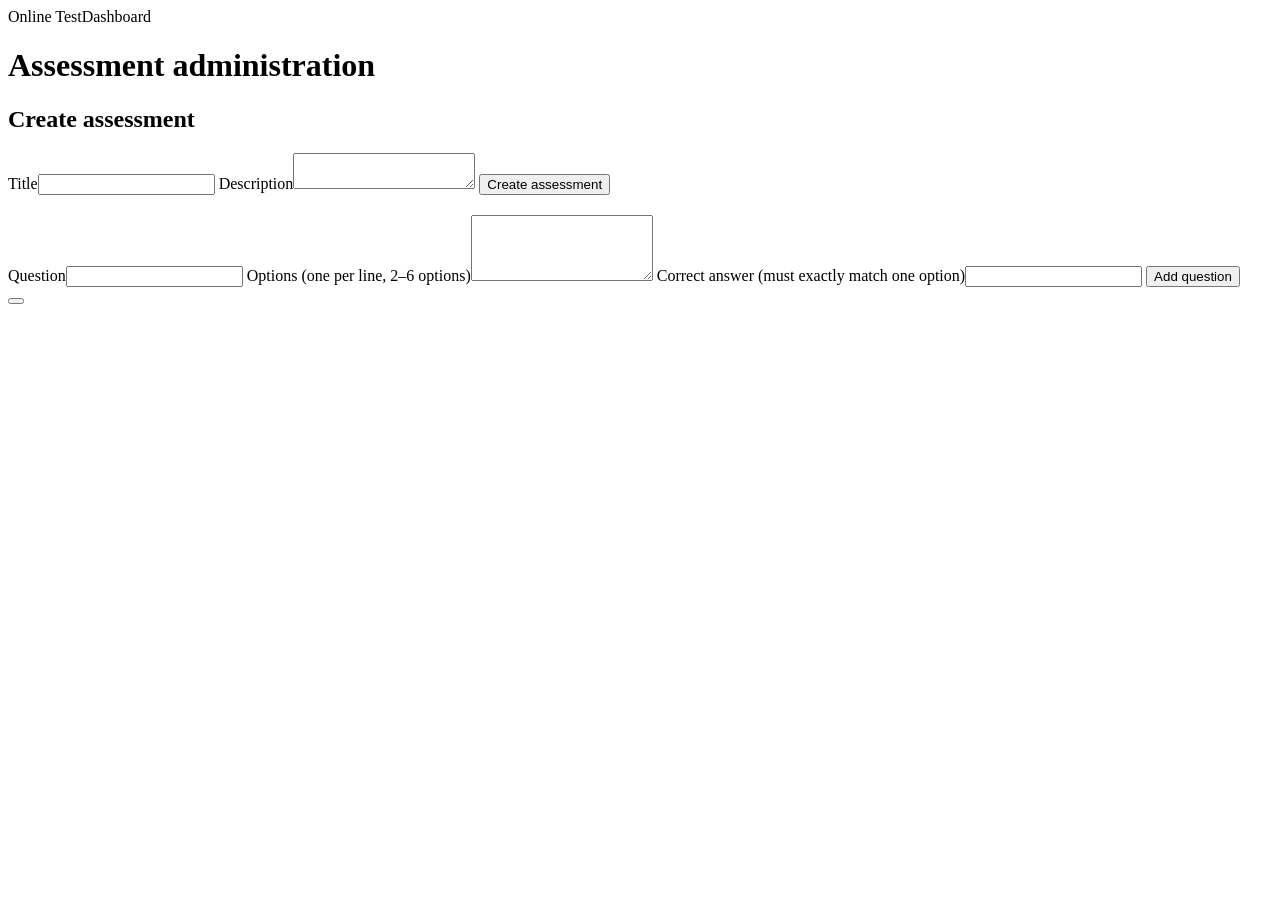
<file: src/main/resources/templates/admin.html>
<!DOCTYPE html>
<html xmlns:th="http://www.thymeleaf.org">
<head>
  <meta charset="UTF-8"><meta name="viewport" content="width=device-width,initial-scale=1">
  <title>Admin | Online Test</title><link rel="stylesheet" th:href="@{/css/style.css}">
</head>
<body>
<header class="topbar"><a class="brand" th:href="@{/dashboard}">Online Test</a><a class="nav-link" th:href="@{/dashboard}">Dashboard</a></header>
<main class="container">
  <h1>Assessment administration</h1>
  <section class="card">
    <h2>Create assessment</h2>
    <form method="post" th:action="@{/admin/quizzes}">
      <input type="hidden" th:name="${_csrf.parameterName}" th:value="${_csrf.token}">
      <label>Title</label><input name="title" maxlength="150" required>
      <label>Description</label><textarea name="description" rows="2" maxlength="1000"></textarea>
      <button type="submit">Create assessment</button>
    </form>
  </section>
  <section class="card" th:each="quiz : ${quizzes}">
    <h2 th:text="${quiz.title}"></h2>
    <p class="muted" th:text="${quiz.description}"></p>
    <p th:text="${#lists.size(quiz.questions)} + ' questions · ' + (quiz.active ? 'Active' : 'Inactive')"></p>
    <form method="post" th:action="@{/admin/quizzes/{id}/questions(id=${quiz.id})}">
      <input type="hidden" th:name="${_csrf.parameterName}" th:value="${_csrf.token}">
      <label>Question</label><input name="questionText" maxlength="1000" required>
      <label>Options (one per line, 2–6 options)</label><textarea name="options" rows="4" required></textarea>
      <label>Correct answer (must exactly match one option)</label><input name="correctAnswer" required>
      <button type="submit">Add question</button>
    </form>
    <form method="post" th:action="@{/admin/quizzes/{id}/toggle(id=${quiz.id})}">
      <input type="hidden" th:name="${_csrf.parameterName}" th:value="${_csrf.token}">
      <button class="secondary" type="submit" th:text="${quiz.active ? 'Deactivate' : 'Activate'}"></button>
    </form>
  </section>
</main>
</body></html>
</file>
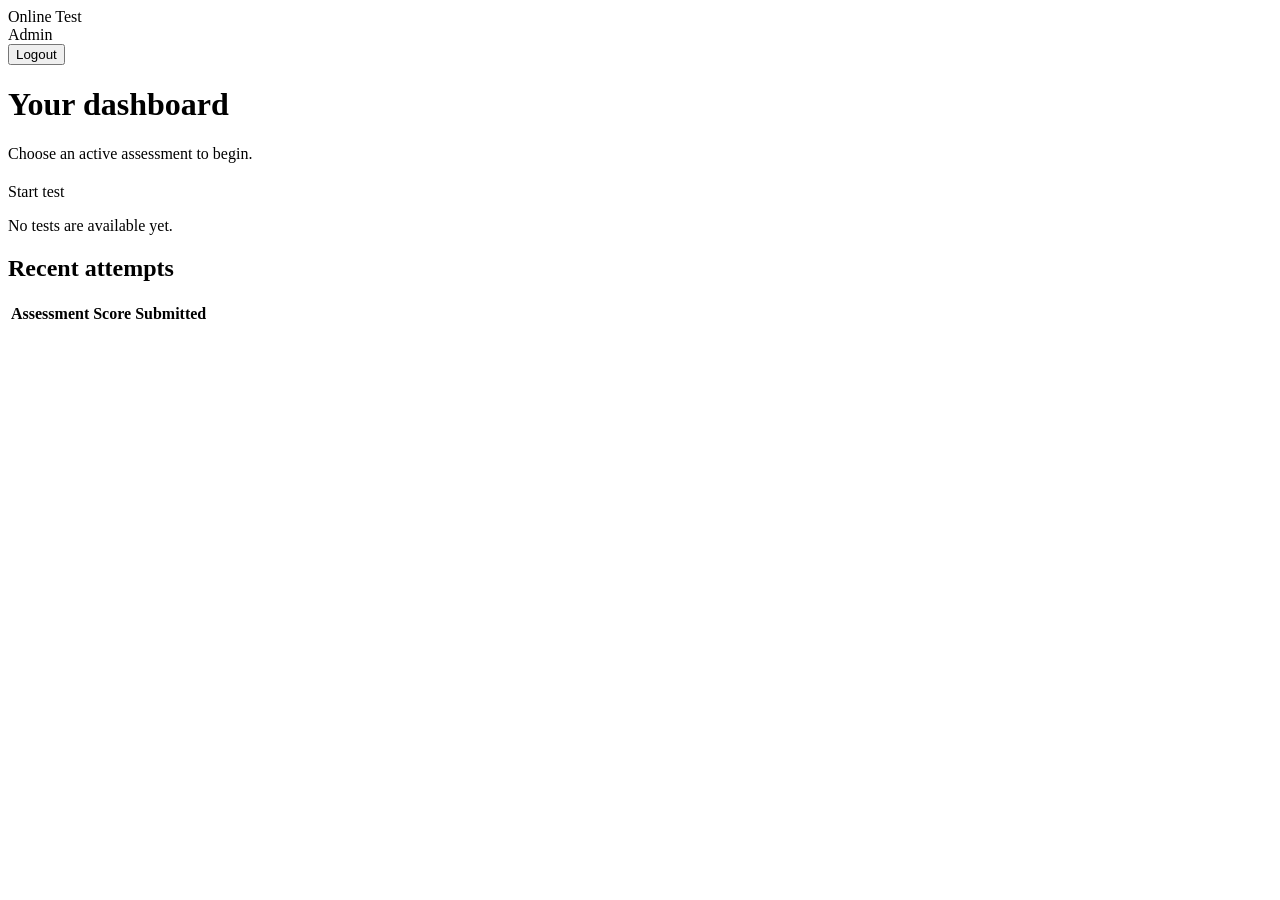
<file: src/main/resources/templates/dashboard.html>
<!DOCTYPE html>
<html xmlns:th="http://www.thymeleaf.org">
<head>
  <meta charset="UTF-8"><meta name="viewport" content="width=device-width,initial-scale=1">
  <title>Dashboard | Online Test</title><link rel="stylesheet" th:href="@{/css/style.css}">
</head>
<body>
<header class="topbar">
  <a class="brand" th:href="@{/dashboard}">Online Test</a>
  <div><span class="muted" th:text="${email}"></span>
    <a class="nav-link" th:if="${isAdmin}" th:href="@{/admin}">Admin</a>
    <form class="inline" method="post" th:action="@{/logout}">
      <input type="hidden" th:name="${_csrf.parameterName}" th:value="${_csrf.token}">
      <button class="secondary" type="submit">Logout</button>
    </form>
  </div>
</header>
<main class="container">
  <h1>Your dashboard</h1>
  <p class="muted">Choose an active assessment to begin.</p>
  <p class="success" th:if="${result}" th:text="${result}"></p>
  <p class="error" th:if="${error}" th:text="${error}"></p>
  <section class="cards">
    <article class="card" th:each="quiz : ${quizzes}">
      <h2 th:text="${quiz.title}"></h2>
      <p th:text="${quiz.description}"></p>
      <p class="muted" th:text="${#lists.size(quiz.questions)} + ' questions'"></p>
      <a class="button-link" th:href="@{/quiz/{id}(id=${quiz.id})}">Start test</a>
    </article>
  </section>
  <p class="muted" th:if="${#lists.isEmpty(quizzes)}">No tests are available yet.</p>
  <h2 class="section-heading">Recent attempts</h2>
  <div class="table-wrap">
    <table><thead><tr><th>Assessment</th><th>Score</th><th>Submitted</th></tr></thead>
      <tbody>
        <tr th:each="attempt : ${attempts}">
          <td th:text="${attempt.quiz.title}"></td>
          <td th:text="${attempt.score} + ' / ' + ${attempt.totalQuestions}"></td>
          <td th:text="${#temporals.format(attempt.submittedAt.plusHours(5).plusMinutes(30), 'dd MMM yyyy HH:mm')}"></td>
        </tr>
      </tbody>
    </table>
  </div>
</main>
</body></html>
</file>
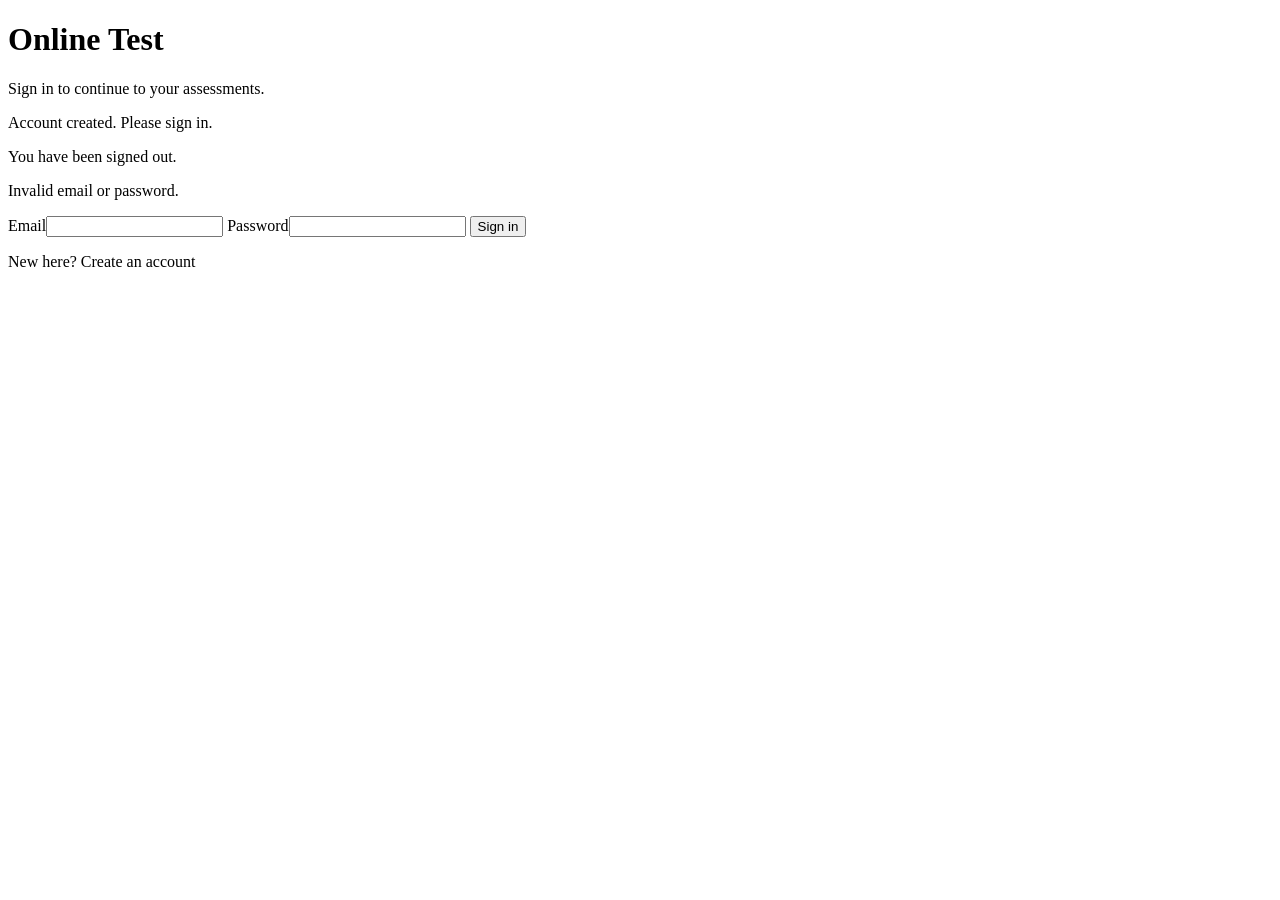
<file: src/main/resources/templates/login.html>
<!DOCTYPE html>
<html xmlns:th="http://www.thymeleaf.org">
<head>
  <meta charset="UTF-8"><meta name="viewport" content="width=device-width,initial-scale=1">
  <title>Login | Online Test</title><link rel="stylesheet" th:href="@{/css/style.css}">
</head>
<body>
<main class="auth-card">
  <h1>Online Test</h1><p class="muted">Sign in to continue to your assessments.</p>
  <p class="success" th:if="${param.registered}">Account created. Please sign in.</p>
  <p class="muted" th:if="${param.logout}">You have been signed out.</p>
  <p class="error" th:if="${param.error}">Invalid email or password.</p>
  <form method="post" th:action="@{/login}">
    <input type="hidden" th:name="${_csrf.parameterName}" th:value="${_csrf.token}">
    <label>Email</label><input type="email" name="username" required autocomplete="email">
    <label>Password</label><input type="password" name="password" required autocomplete="current-password">
    <button type="submit">Sign in</button>
  </form>
  <p>New here? <a th:href="@{/register}">Create an account</a></p>
</main>
</body></html>
</file>
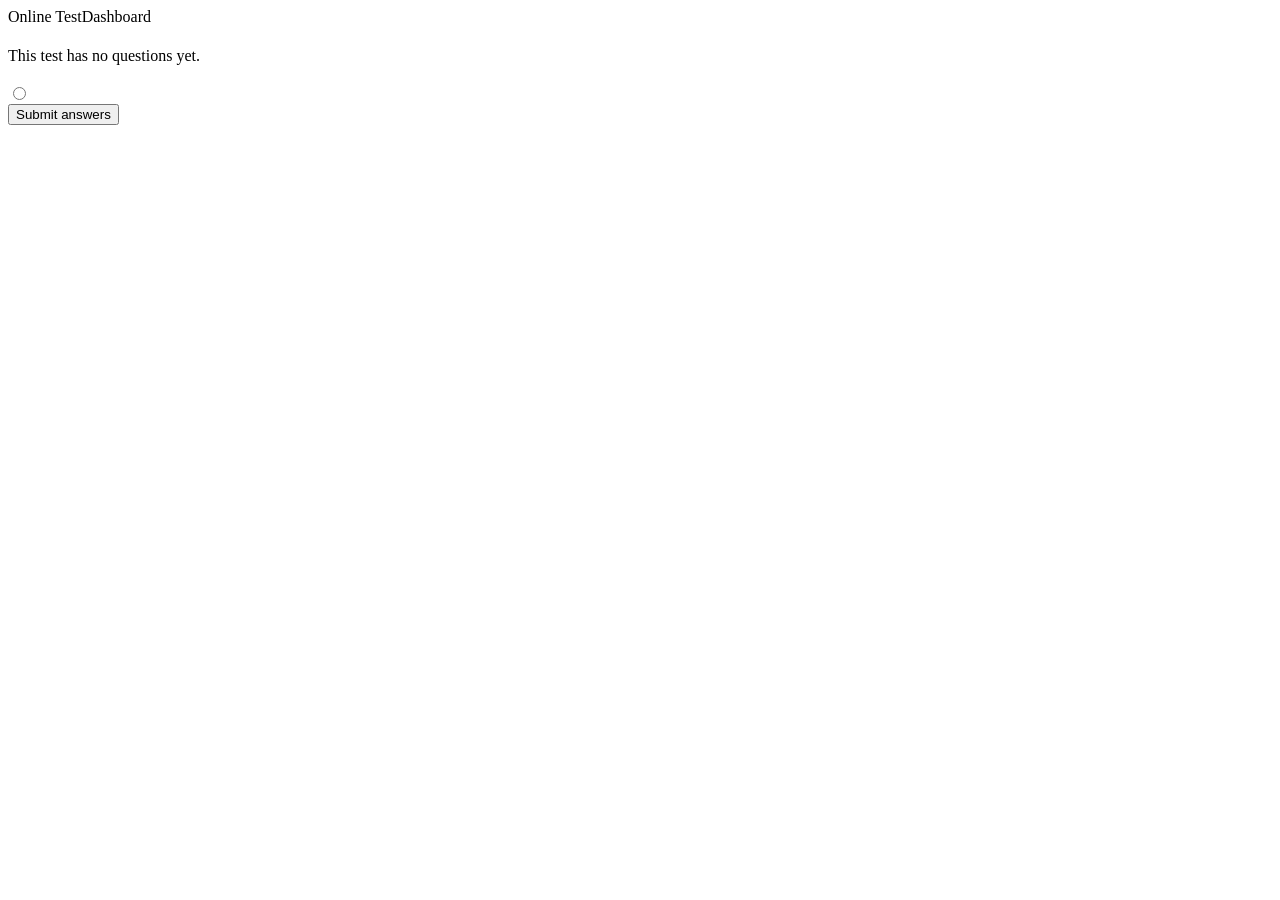
<file: src/main/resources/templates/quiz.html>
<!DOCTYPE html>
<html xmlns:th="http://www.thymeleaf.org">
<head>
  <meta charset="UTF-8"><meta name="viewport" content="width=device-width,initial-scale=1">
  <title th:text="${quiz.title} + ' | Online Test'"></title>
  <link rel="stylesheet" th:href="@{/css/style.css}">
</head>
<body>
<header class="topbar"><a class="brand" th:href="@{/dashboard}">Online Test</a><a class="nav-link" th:href="@{/dashboard}">Dashboard</a></header>
<main class="container narrow">
  <h1 th:text="${quiz.title}"></h1><p class="muted" th:text="${quiz.description}"></p>
  <p class="muted" th:text="${#lists.size(quiz.questions)} + ' questions'"></p>
  <p class="error" th:if="${#lists.isEmpty(quiz.questions)}">This test has no questions yet.</p>
  <form method="post" th:action="@{/quiz/{id}/submit(id=${quiz.id})}">
    <input type="hidden" th:name="${_csrf.parameterName}" th:value="${_csrf.token}">
    <section class="question" th:each="question,stat : ${quiz.questions}">
      <h3><span th:text="${stat.count} + '. '"></span><span th:text="${question.questionText}"></span></h3>
      <label class="choice" th:each="option : ${question.options}">
        <input type="radio" th:name="'q' + ${question.id}" th:value="${option}" required>
        <span th:text="${option}"></span>
      </label>
    </section>
    <button type="submit" th:disabled="${#lists.isEmpty(quiz.questions)}">Submit answers</button>
  </form>
</main>
</body></html>
</file>
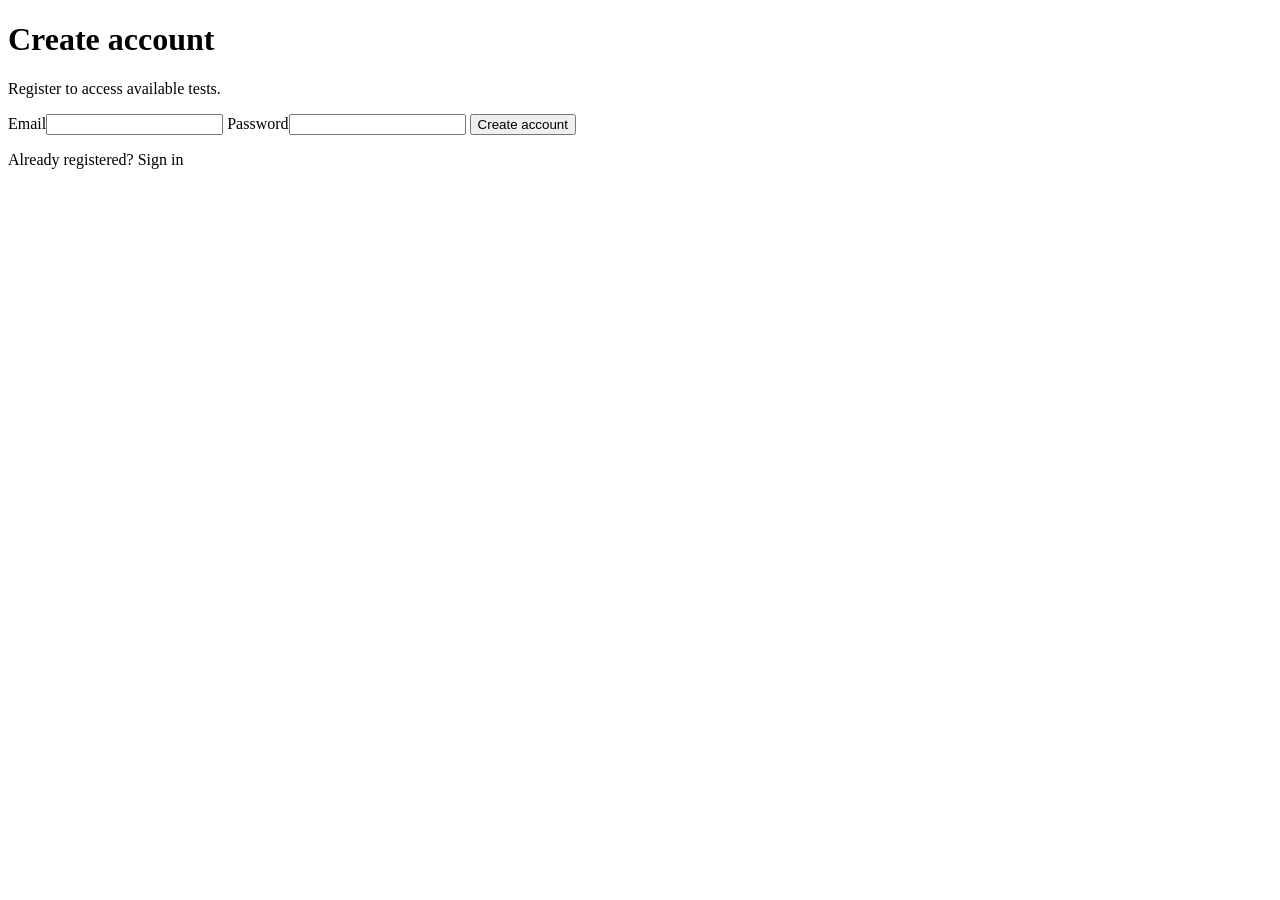
<file: src/main/resources/templates/register.html>
<!DOCTYPE html>
<html xmlns:th="http://www.thymeleaf.org">
<head>
  <meta charset="UTF-8"><meta name="viewport" content="width=device-width,initial-scale=1">
  <title>Register | Online Test</title><link rel="stylesheet" th:href="@{/css/style.css}">
</head>
<body>
<main class="auth-card">
  <h1>Create account</h1><p class="muted">Register to access available tests.</p>
  <p class="error" th:if="${error}" th:text="${error}"></p>
  <form method="post" th:action="@{/register}">
    <input type="hidden" th:name="${_csrf.parameterName}" th:value="${_csrf.token}">
    <label>Email</label><input type="email" name="email" th:value="${email}" required autocomplete="email">
    <label>Password</label><input type="password" name="password" minlength="8" required autocomplete="new-password">
    <button type="submit">Create account</button>
  </form>
  <p>Already registered? <a th:href="@{/login}">Sign in</a></p>
</main>
</body></html>
</file>
